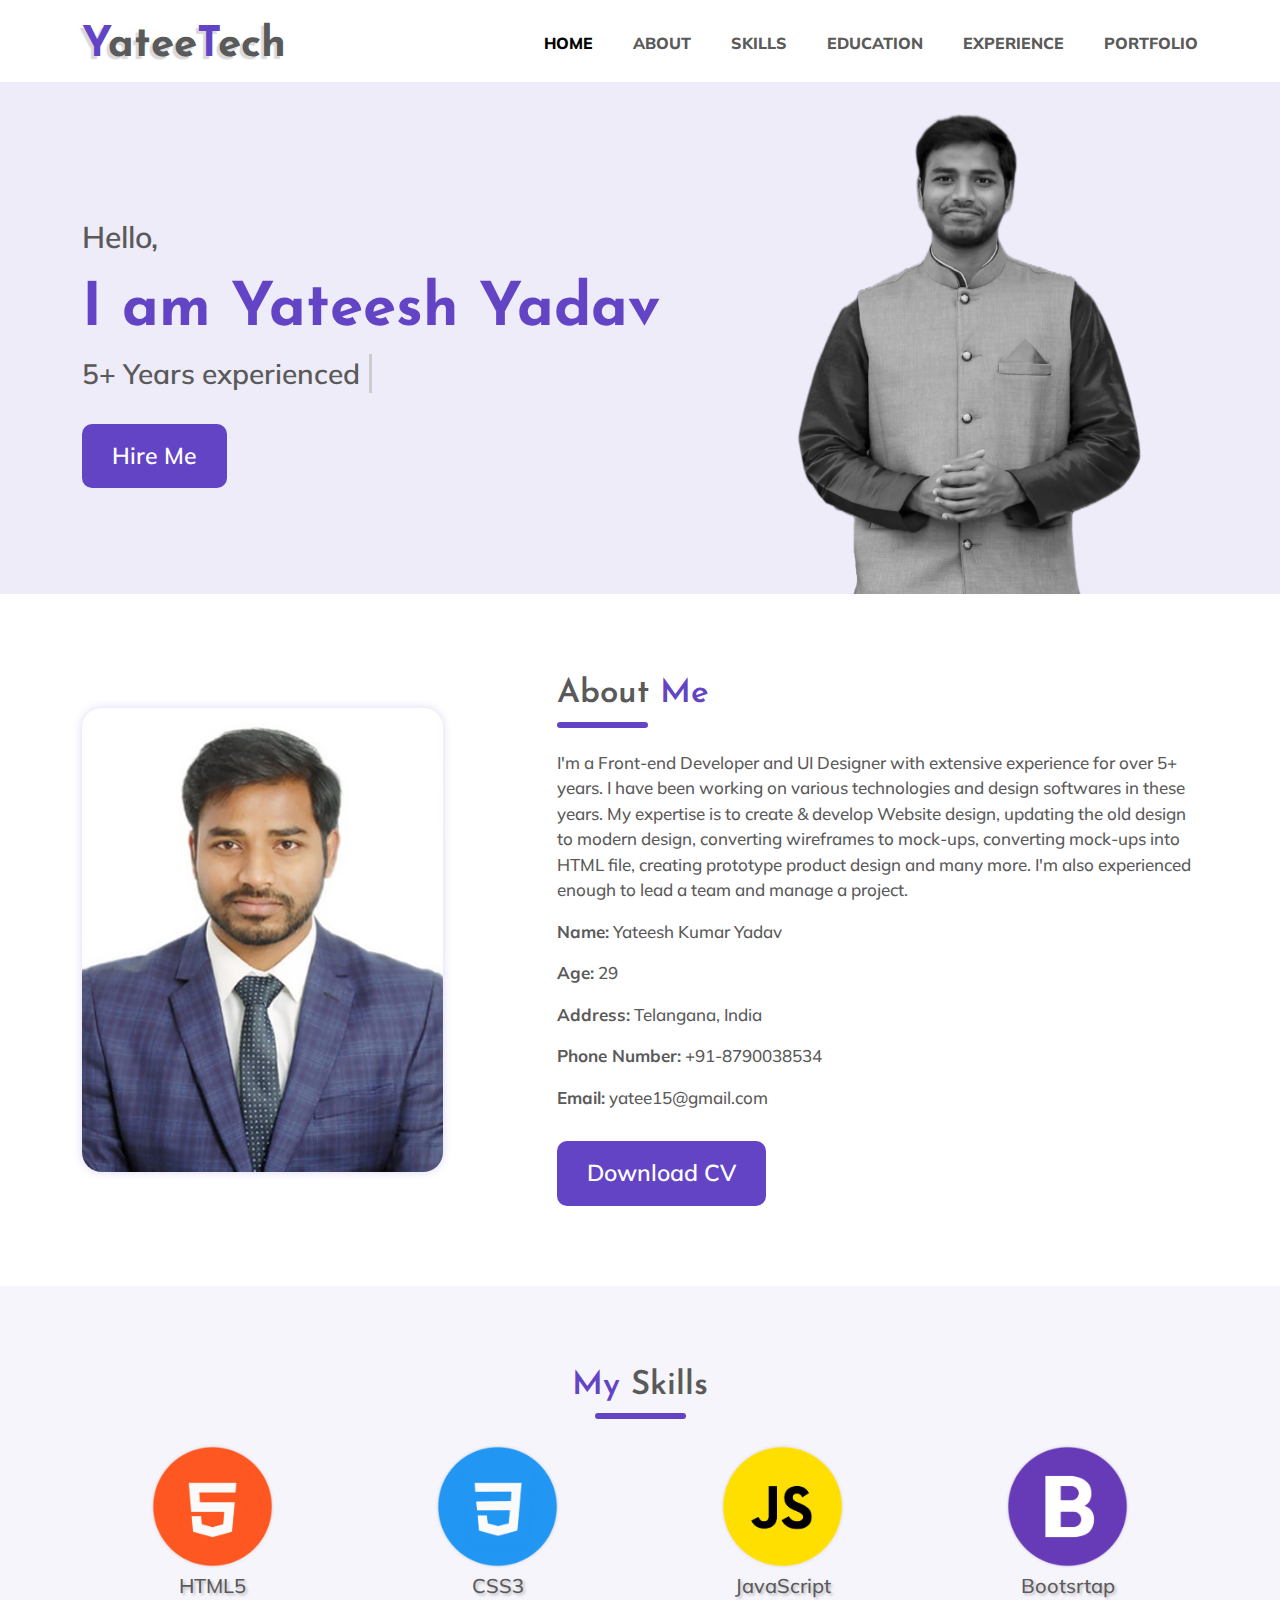
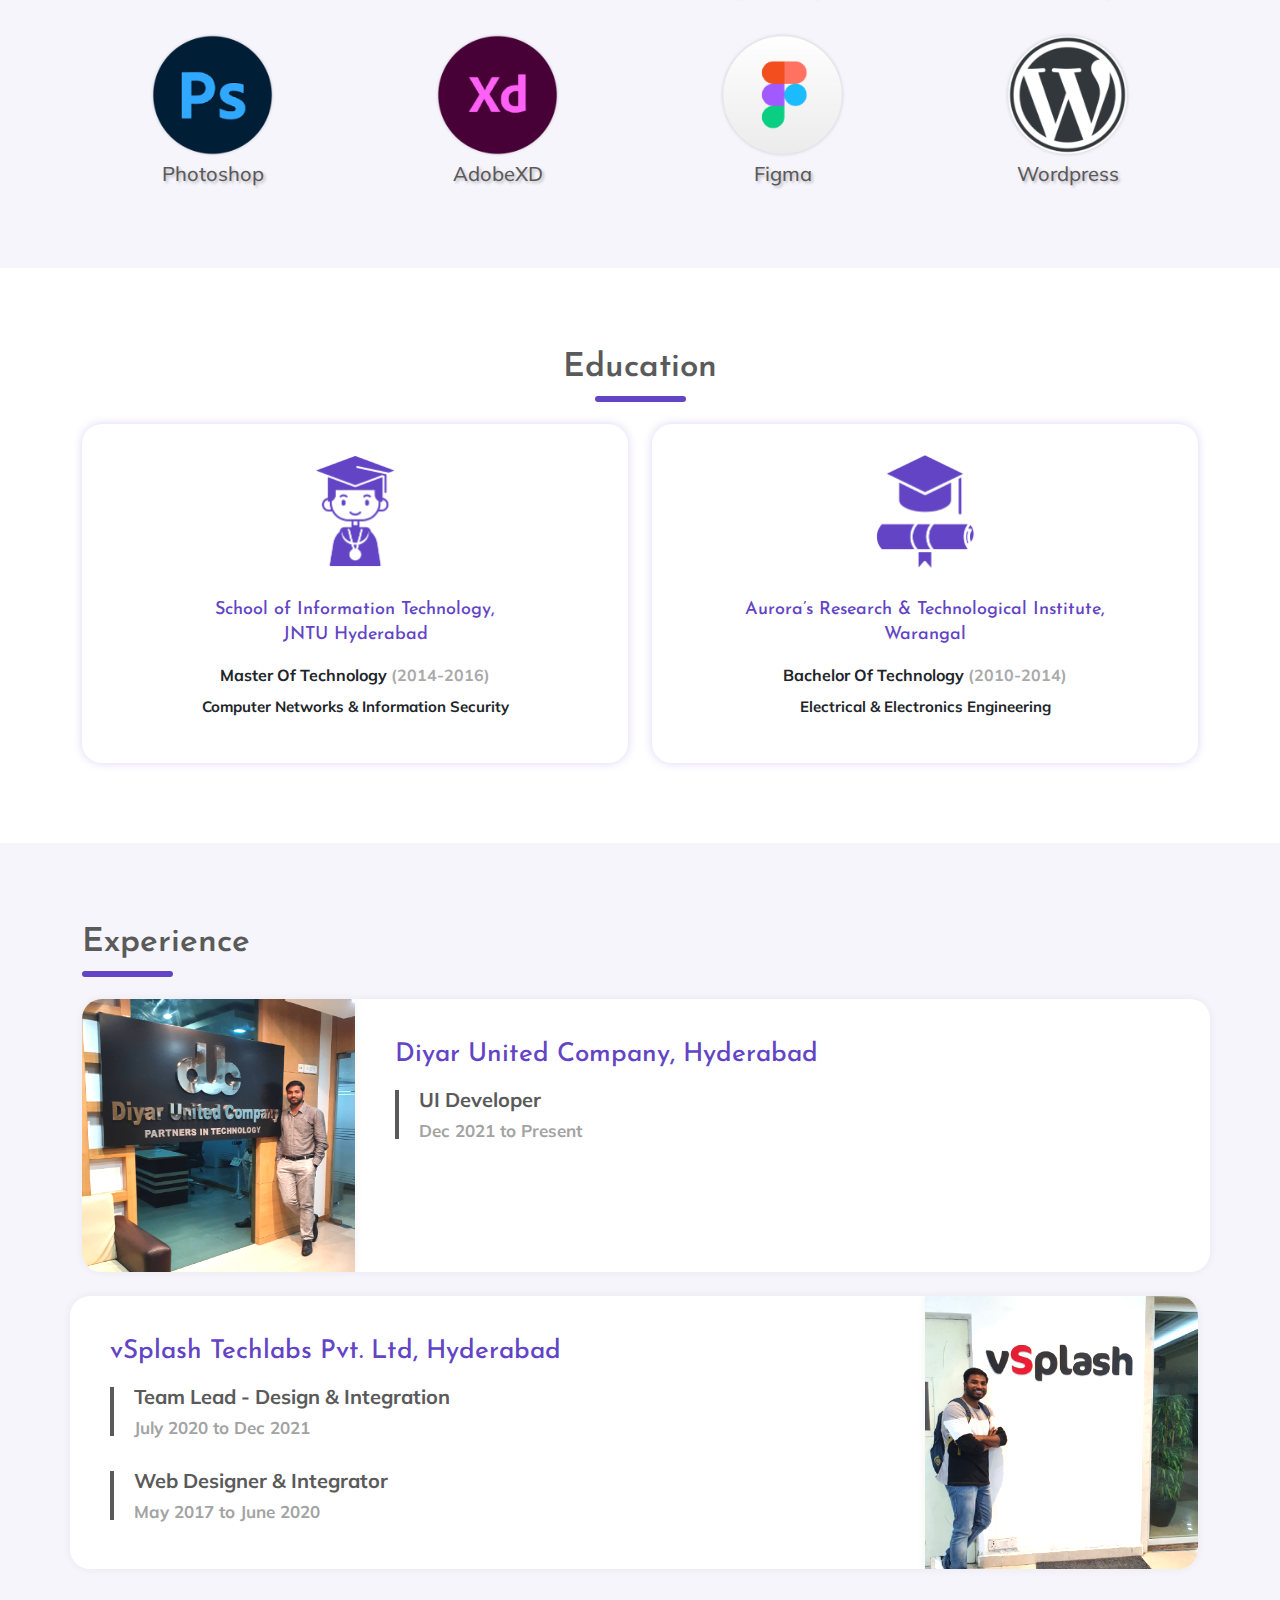
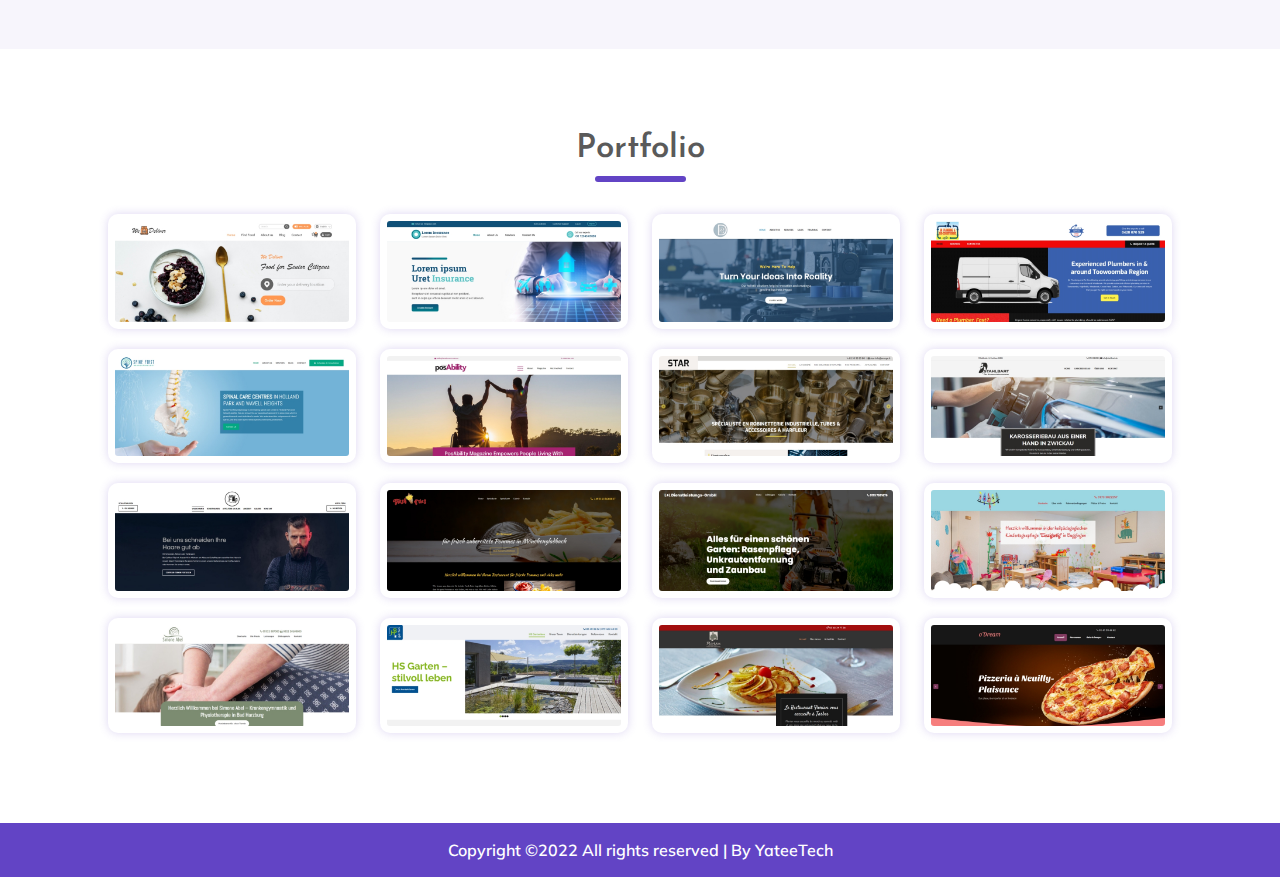
<file: index_port.html>
<!DOCTYPE html>
<html lang="en">
<head>
  <title>YateeTech</title>
  <meta charset="utf-8">
  <meta name="viewport" content="width=device-width, initial-scale=1">
  <link rel="icon" type="image/x-icon" href="favicon.png">
  <link href="https://cdn.jsdelivr.net/npm/bootstrap@5.1.3/dist/css/bootstrap.min.css" rel="stylesheet">
  <script src="https://cdn.jsdelivr.net/npm/bootstrap@5.1.3/dist/js/bootstrap.bundle.min.js"></script>
  <script src="https://ajax.googleapis.com/ajax/libs/jquery/3.6.0/jquery.min.js"></script>
  <link rel="stylesheet" href="style_port.css">
  <link rel="stylesheet" href="lightboxed.css">
</head>
<body data-bs-spy="scroll" data-bs-target=".navbar" data-bs-offset="50">
<!--nav start-->
<nav class="navbar navbar-expand-lg bg-light fixed-top y_nav">
  <div class="container">
    <a class="navbar-brand" href="#"><span class="y_s1">Y</span>atee<span class="y_s1">T</span>ech</a>
    <button class="navbar-toggler menu collapsed" type="button" data-bs-toggle="collapse" data-bs-target="#collapsibleNavbar">
	  <span></span>
	  <span></span>
	  <span></span>
    </button>
    <div class="collapse navbar-collapse justify-content-end y_ham" id="collapsibleNavbar">
      <ul class="navbar-nav">
        <li class="nav-item">
          <a class="nav-link" href="#home">Home</a>
        </li>
        <li class="nav-item">
          <a class="nav-link" href="#about">About</a>
        </li>
		<li class="nav-item">
          <a class="nav-link" href="#skills">Skills</a>
        </li> 
        <li class="nav-item">
          <a class="nav-link" href="#educ">Education</a>
        </li>    
		<li class="nav-item">
          <a class="nav-link" href="#exp">Experience</a>
        </li> 
		<li class="nav-item">
          <a class="nav-link" href="#port">Portfolio</a>
        </li> 
      </ul>
    </div>
  </div>
</nav>
<!--nav end-->

<!--hero start-->
<section class="y_hero" id="home">
	<div class="container">
		<div class="row">
			<div class="col-sm-7 d-flex align-items-center">
				<div>
				<p class="y_txt1">Hello,</p>
				<h1 class="y_title">I am Yateesh Yadav</h1>
				<p class="y_txtAnim">5+ Years experienced <span class="typed-text"></span><span class="cursor">&nbsp;</span></p>
				<button type="button" class="btn btn-primary y_bcv">Hire Me</button>
				</div>
			</div>
			<div class="col-sm-5 d-flex justify-content-center">
				<img class="img-fluid" src="images/prof_hero.png" alt="yateesh_photo">
			</div>
		</div>
	</div>
</section>
<!--hero end-->

<!--about start-->
<section class="y_about y_spad" id="about">
	<div class="container">
		<div class="row">
			<div class="col-sm-5 d-flex align-items-center y_iorder">
				<img class="img-fluid" src="images/profile_img2.jpeg" alt="profile_img">
			</div>
			<div class="col-sm-7 d-flex align-items-center">
				<div>
				<h2 class="y_subT">About <span class="y_styleT">Me</span></h2>
				<div class="y_div"></div>
				<p class="y_subP">I'm a Front-end Developer and UI Designer with extensive experience for over 5+ years. I have been working on various technologies and design softwares in these years. My expertise is to create & develop Website design, updating the old design to modern design, converting wireframes to mock-ups, converting mock-ups into HTML file, creating prototype product design and many more. I'm also experienced enough to lead a team and manage a project.</p>
				<p class="y_subP"><strong>Name:</strong> Yateesh Kumar Yadav</p>
				<p class="y_subP"><strong>Age:</strong> 29</p>
				<p class="y_subP"><strong>Address:</strong> Telangana, India</p>
				<p class="y_subP"><strong>Phone Number:</strong> +91-8790038534</p>
				<p class="y_subP"><strong>Email:</strong> yatee15@gmail.com</p>
				<a href="resume.pdf" class="btn btn-primary y_bcv" target="_blank">Download CV</a>
				</div>
			</div>
		</div>
	</div>
</section>
<!--about end-->

<!--skill start-->
<section class="y_skill y_spad" id="skills">
	<div class="container text-center">
		<h2 class="y_subT"><span class="y_styleT">My</span> Skills</h2>
		<div class="y_div mx-auto"></div>
		<div class="row">
			<div class="col-sm-3">
				<div class="y_spod">
					<img class="img-fluid" src="images/icon1.png" alt="html">
					<p class="mb-0">HTML5</p>
				</div>
			</div>
			<div class="col-sm-3">
				<div class="y_spod">
					<img class="img-fluid" src="images/icon2.png" alt="css3">
					<p class="mb-0">CSS3</p>
				</div>
			</div>
			<div class="col-sm-3">
				<div class="y_spod">
					<img class="img-fluid" src="images/icon3.png" alt="javaScript">
					<p class="mb-0">JavaScript</p>
				</div>
			</div>
			<div class="col-sm-3">
				<div class="y_spod">
					<img class="img-fluid" src="images/icon4.png" alt="bootsrtap">
					<p class="mb-0">Bootsrtap</p>
				</div>
			</div>
		</div>
		<div class="row y_stop">
			<div class="col-sm-3">
				<div class="y_spod">
					<img class="img-fluid" src="images/icon5.png" alt="photoshop">
					<p class="mb-0">Photoshop</p>
				</div>
			</div>
			<div class="col-sm-3">
				<div class="y_spod">
					<img class="img-fluid" src="images/icon6.png" alt="adobexd">
					<p class="mb-0">AdobeXD</p>
				</div>
			</div>
			<div class="col-sm-3">
				<div class="y_spod">
					<img class="img-fluid" src="images/icon7.png" alt="figma">
					<p class="mb-0">Figma</p>
				</div>
			</div>
			<div class="col-sm-3">
				<div class="y_spod">
					<img class="img-fluid" src="images/icon8.png" alt="wordpress">
					<p class="mb-0">Wordpress</p>
				</div>
			</div>
		</div>
	</div>
</section>
<!--skill end-->

<!--education start-->
<section class="y_educ y_spad" id="educ">
	<div class="container text-center">
		<h2 class="y_subT">Education</h2>
		<div class="y_div mx-auto"></div>
		
		<div class="row">
			<div class="col-sm-6">
				<div class="card y_card">
					<img class="card-img-top" src="images/grad_b.png" alt="graduation">
					<div class="card-body text-center">
					<h4 class="card-title">School of Information Technology,<br>JNTU Hyderabad</h4>
					<p class="card-text y_etech">Master of Technology <span class="y_eyear">(2014-2016)</span></p>
					<p class="card-text y_ecrse">Computer Networks & Information Security</p>
					</div>
				</div>
			</div>
			<div class="col-sm-6">
				<div class="card y_card y_ctop">
					<img class="card-img-top" src="images/grad_m.png" alt="graduation">
					<div class="card-body text-center">
					<h4 class="card-title">Aurora’s Research & Technological Institute,<br>Warangal</h4>
					<p class="card-text y_etech">Bachelor of Technology <span class="y_eyear">(2010-2014)</span></p>
					<p class="card-text y_ecrse">Electrical & Electronics Engineering</p>
					</div>
				</div>
			</div>
		</div>
	</div>
</section>
<!--education end-->

<!--experience start-->
<section class="y_skill y_spad y_exp" id="exp">
	<div class="container">
		<h2 class="y_subT">Experience</h2>
		<div class="y_div"></div>
		<div class="row">
			<div class="col-sm-3 y_exp1"><img class="img-fluid" src="images/duc_job.png" alt="duc_job"></div>
			<div class="col-sm-9 y_exp2">
				<h3>Diyar United Company, Hyderabad</h3>
				<div class="y_role">
				<p class="y_pos">UI Developer</p>
				<p class="y_date mb-0">Dec 2021 to Present</p>
				</div>
			</div>
		</div>
		<div class="row mt-4">
			<div class="col-sm-9 y_exp3">
				<h3>vSplash Techlabs Pvt. Ltd, Hyderabad</h3>
				<div class="y_role">
				<p class="y_pos">Team Lead - Design & Integration</p>
				<p class="y_date mb-0">July 2020 to Dec 2021</p>
				</div>
				<div class="y_role mb-0">
				<p class="y_pos">Web Designer & Integrator</p>
				<p class="y_date mb-0">May 2017 to June 2020</p>
				</div>
			</div>
			<div class="col-sm-3 y_exp4"><img class="img-fluid" src="images/vsp_job.png" alt="vsp_job"></div>
		</div>
	</div>
</section>
<!--experience end-->

<!--portfolio start-->
<section class="y_port y_spad" id="port">
	<div class="container-fuild text-center">
			<h2 class="y_subT">Portfolio</h2>
			<div class="y_div mx-auto"></div>
			 <!--Gallery Start-->
				<div>
				<img class="lightboxed" rel="group1" src="sites/re/web_1.jpg" data-link="sites/web_1.png" alt="" />
				<img class="lightboxed" rel="group1" src="sites/re/web_1a.jpg" data-link="sites/web_1a.png" alt="" />
				<img class="lightboxed" rel="group1" src="sites/re/web_2.jpg" data-link="sites/web_2.png" alt="" />
				<img class="lightboxed" rel="group1" src="sites/re/web_3.jpg" data-link="sites/web_3.png" alt="" />
				<img class="lightboxed" rel="group1" src="sites/re/web_4.jpg" data-link="sites/web_4.png" alt="" />
				<img class="lightboxed" rel="group1" src="sites/re/web_5.jpg" data-link="sites/web_5.png" alt="" />
				<img class="lightboxed" rel="group1" src="sites/re/web_6.jpg" data-link="sites/web_6.png" alt="" />
				<img class="lightboxed" rel="group1" src="sites/re/web_7.jpg" data-link="sites/web_7.png" alt="" />
				<img class="lightboxed" rel="group1" src="sites/re/web_8.jpg" data-link="sites/web_8.png" alt="" />
				<img class="lightboxed" rel="group1" src="sites/re/web_9.jpg" data-link="sites/web_9.png" alt="" />
				<img class="lightboxed" rel="group1" src="sites/re/web_10.jpg" data-link="sites/web_10.png" alt="" />
				<img class="lightboxed" rel="group1" src="sites/re/web_11.jpg" data-link="sites/web_11.png" alt="" />
				<img class="lightboxed" rel="group1" src="sites/re/web_12.jpg" data-link="sites/web_12.png" alt="" />
				<img class="lightboxed" rel="group1" src="sites/re/web_13.jpg" data-link="sites/web_13.png" alt="" />
				<img class="lightboxed" rel="group1" src="sites/re/web_14.jpg" data-link="sites/web_14.png" alt="" />
				<img class="lightboxed" rel="group1" src="sites/re/web_15.jpg" data-link="sites/web_15.png" alt="" />
				</div>
			<!--Gallery End-->
	</div>
</section>
<!--portfolio end-->

<!--footer start-->
<footer>
	<div class="container text-center">
		<p class="mb-0">Copyright ©2022 All rights reserved | By <span class="y_ftr">YateeTech</span></p>
	</div>
</footer>
<!--footer end-->

<!--script start-->
<script src="port_script.js"></script>
<script src="lightboxed.js"></script>
<!--script end-->

</body>
</html>
</file>
<file: style_port.css>
/*Font Link*/
@import url('https://fonts.googleapis.com/css2?family=Josefin+Sans:wght@100;200;300;400;500;600;700&family=Mulish:wght@200;300;400;500;600;700;800;900&display=swap');

/*choose font
font-family: 'Josefin Sans', sans-serif;
font-family: 'Mulish', sans-serif;
*/

:root{
	--purple:#6244C5;
	--black:#5A5A5A;
	--gray:#f5f5f5;
	--white:#fff;
}

/*Global Style*/
*{
	box-sizing:border-box;
}
body { 
	background-color: var(--white); 
	font-family: 'Mulish', sans-serif;
	font-size:17px;
	color:var(--black);
	line-height:1.4;
	padding-top: 90px;
}


/*Logo*/
a.navbar-brand {
    color: #5A5A5A;
    font-family: 'Josefin Sans', sans-serif;
    font-weight: 700;
    line-height: 1;
    font-size: 50px;
    text-shadow: -3px 3px 1px #00000026;
	padding-bottom: 0px;
}
span.y_s1 {
    color: #6244C5;
}

/*Nav Bar*/
.y_nav {
    padding-top: 20px;
    padding-bottom: 15px;
	background-color:#fff !important;
}
ul.navbar-nav li {
    text-transform: uppercase;
    font-weight: 800;
}
ul.navbar-nav li a {
    color: var(--black);
    padding: 0px !important;
    margin-left: 40px;
}
ul.navbar-nav li a:hover,ul.navbar-nav li a.active,ul.navbar-nav li a:focus{
	color: var(--purple);
}
.y_nav button:focus:not(:focus-visible) {
    outline: 0;
    border: none;
    box-shadow: none;
}

/*Nav Ham Style*/
.navbar-toggler.menu span {
    display: block;
    background-color: var(--purple);
    height: 3px;
    width: 25px;
    margin-top: 5px;
    margin-bottom: 4px;
    -webkit-transform: rotate(0deg);
    -moz-transform: rotate(0deg);
    -o-transform: rotate(0deg);
    transform: rotate(0deg);
    position: relative;
    left: 0;
    opacity: 1;
}

.navbar-toggler.menu span:nth-child(1),
.navbar-toggler.menu span:nth-child(3) {
    -webkit-transition: transform .35s ease-in-out;
    -moz-transition: transform .35s ease-in-out;
    -o-transition: transform .35s ease-in-out;
    transition: transform .35s ease-in-out;
}

.navbar-toggler.menu:not(.collapsed) span:nth-child(1) {
    position: absolute;
    left: 12px;
    top: 5px;
    -webkit-transform: rotate(135deg);
    -moz-transform: rotate(135deg);
    -o-transform: rotate(135deg);
    transform: rotate(135deg);
    opacity: 0.9;
}

.navbar-toggler.menu:not(.collapsed) span:nth-child(2) {
    height: 12px;
    visibility: hidden;
    background-color: transparent;
}

.navbar-toggler.menu:not(.collapsed) span:nth-child(3) {
    position: absolute;
    left: 12px;
    top: 5px;
    -webkit-transform: rotate(-135deg);
    -moz-transform: rotate(-135deg);
    -o-transform: rotate(-135deg);
    transform: rotate(-135deg);
    opacity: 0.9;
}
button.navbar-toggler {
    position: relative;
}

/*hero*/
.y_hero {
    background: #efecf9;
	padding-top: 50px;
}
.y_hero img {
    width: 90%;
    filter: grayscale(1);
}
p.y_txt1 {
    font-size: 36px;
    font-weight: 600;
}
h1.y_title {
    color: var(--purple);
    font-family: 'Josefin Sans', sans-serif;
    font-size: 70px;
    font-weight: 700;
}
p.y_txtAnim {
    font-size: 32px;
    font-weight: 600;
    color: var(--black);
}
.y_bcv {
    background-color: var(--purple);
    border: none;
    font-size: 26px;
    font-weight: 600;
    padding: 15px 30px;
    border-radius: 10px;
    margin-top: 20px;
}
.y_bcv:hover,.y_bcv:focus {
    background-color: #4e369e;
	box-shadow:none !important;
	outline:none !important;
}

/*type text animation*/
p span.typed-text {
  font-weight: normal;
  color: var(--purple);
  font-weight: 700;
}
p span.cursor {
  display: inline-block;
  background-color: #ccc;
  margin-left: 0.1rem;
  width: 3px;
  animation: blink 1s infinite;
}
p span.cursor.typing {
  animation: none;
}

/*about*/
.y_spad {
    padding: 80px 20px;
}
.y_about img {
    border-radius: 20px;
    box-shadow: 0px 0px 10px #6244c538;
}
h2.y_subT {
    font-size: 40px;
    font-family: 'Josefin Sans', sans-serif;
    font-weight: 600;
}
.y_div {
    width: 91px;
    height: 6px;
    background-color: var(--purple);
    border-radius: 20px;
    margin-bottom: 30px;
}
span.y_styleT {
    color: var(--purple);
}
p.y_subP {
    font-size: 20px;
    line-height: 1.5;
    font-weight: 500;
}

/*skills*/
.y_skill {
	background:#f7f5fc;
}
.y_spod img {
    width: 50%;
    transition: transform 1s;
    cursor: pointer;
}
.y_spod img:hover {
    transform: scale(1.1);
}
.y_spod p {
    font-size: 24px;
    font-weight: 500;
    text-shadow: 2px 2px 3px #0000003b;
}
.y_stop{
	margin-top:30px;
}

/*education*/
.y_card {
    border-radius: 20px;
    box-shadow: 0px 0px 10px #6244c538;
    border: none;
    padding: 40px;
}
.y_card img.card-img-top {
    width: 125px;
    display: block;
    margin: auto;
    margin-bottom: 20px;
}
.y_card h4.card-title {
    font-family: 'Josefin Sans', sans-serif;
    font-size: 25px;
    color: var(--purple);
    margin-bottom: 15px;
	line-height: 1.4;
}
p.card-text.y_etech {
    font-size: 20px;
    font-weight: 700;
    text-transform: capitalize;
	margin-bottom: 10px;
}
span.y_eyear {
    color: #a9a9a9;
}
p.card-text.y_ecrse {
    font-size: 18px;
    font-weight: 700;
}

/*experience*/
.y_exp1 img {
    filter: brightness(1.2);
    border-top-left-radius: 20px;
    border-bottom-left-radius: 20px;
    box-shadow: 0px 0px 10px #0000000f;
}
.y_exp4 img {
    filter: brightness(1.2);
    border-top-right-radius: 20px;
    border-bottom-right-radius: 20px;
    box-shadow: 0px 0px 10px #0000000f;
}
.y_exp .y_exp1 {
    padding-right: 0px;
}
.y_exp .y_exp2{
	background-color: #fff;
    border-top-right-radius: 20px;
    border-bottom-right-radius: 20px;
    box-shadow: 0px 0px 10px #0000000f;
	padding: 40px;
}
.y_exp .y_exp3{
	background-color: #fff;
    border-top-left-radius: 20px;
    border-bottom-left-radius: 20px;
    box-shadow: 0px 0px 10px #0000000f;
	padding: 40px;
	font-weight: 600;
}
.y_exp .y_exp4 {
    padding-left: 0px;
}
.y_exp2 h3, .y_exp3 h3 {
    font-family: 'Josefin Sans', sans-serif;
    color: var(--purple);
    font-size: 32px;
	margin-bottom: 25px;
}
.y_role {
    border-left: 4px solid var(--black);
    padding-left: 20px;
	margin-bottom: 35px;
}
p.y_pos {
    font-size: 24px;
    font-weight: 700;
    margin-bottom: 12px;
    line-height: 1.0;
}
p.y_date {
    font-size: 20px;
    font-weight: 700;
    color: #a3a3a3;
    line-height: 1.0;
}

/*gallery*/
.gallery_sec{
    padding: 20px;
    width: 100%;
    display: flex;
    justify-content: center;
    align-items: center;
    flex-direction: column;
    margin: 40px auto;
}
.gallery_sec ul{
    display: flex;
    justify-content: center;
    align-items: center;
    flex-wrap: wrap;
    margin-bottom: 20px;
}
.gallery_sec ul li{
    list-style: none;
    background: #eee;
    padding: 12px 20px;
    margin: 5px;
    letter-spacing: 1px;
    cursor: pointer;
}
.gallery_sec ul li.active{
    background: #058dc7;
    color: #fff;
}
.product{
    display: flex;
    justify-content: center;
    align-items: center;
    flex-wrap: wrap;
}
.product .itemBox{
    position: relative;
    width: 300px;
    height: 300px;
    margin: 5px;
    display: block;
}
.product .itemBox.hide{
    display: none;
}
.product .itemBox img{
    position: absolute;
    top: 0;
    left: 0;
    width: 100%;
    height: 100%;
    object-fit: cover;
}

/*footer*/
footer {
    background-color: var(--purple);
    padding: 16px 20px;
    color: var(--white);
    font-weight: 600;
}


/*Media Queries*/
@media screen and (max-width:1400px){
body { 
	font-size:16px;
	padding-top: 80px;
}
a.navbar-brand {
    font-size: 42px;
}	
.y_hero {
    padding-top: 30px;
}
p.y_txt1 {
    font-size: 30px;
}
h1.y_title {
    font-size: 60px;
}
p.y_txtAnim {
    font-size: 28px;
}
.y_bcv {
    font-size: 23px;
    margin-top: 15px;
}
.y_hero img {
    width: 80%;
}
h2.y_subT {
    font-size: 33px;
}
p.y_subP {
    font-size: 17px;
}
.y_div {
    margin-bottom: 22px;
}
.y_about img {
    width: 80%;
}
.y_spod p {
    font-size: 20px;
}
.y_card {
    padding: 30px;
}
.y_card img.card-img-top {
    width: 100px;
	margin-bottom: 14px;
}
.y_card h4.card-title {
    font-size: 18px;
}
p.card-text.y_etech {
    font-size: 16px;
}
p.card-text.y_ecrse {
    font-size: 15px;
}
.y_exp2 h3, .y_exp3 h3 {
    font-size: 26px;
    margin-bottom: 20px;
}
p.y_pos {
    font-size: 20px;
}
p.y_date {
    font-size: 17px;
}
}

@media screen and (max-width:1024px){
body {
    font-size: 15px;
	padding-top: 70px;
}
a.navbar-brand {
    font-size: 30px;
}
ul.navbar-nav li a {
    margin-left: 35px;
}	
p.y_txt1 {
    font-size: 22px;
}
h1.y_title {
    font-size: 45px;
}
p.y_txtAnim {
    font-size: 22px;
}
.y_bcv {
    font-size: 17px;
    margin-top: 10px;
}
.y_hero img {
    width: 74%;
}
.y_spad {
    padding: 50px 20px;
}
h2.y_subT {
    font-size: 26px;
}
.y_div {
    width: 62px;
    margin-bottom: 20px;
}
p.y_subP {
    font-size: 15px;
}
.y_spod p {
    font-size: 16px;
}
.y_exp2 h3, .y_exp3 h3 {
    font-size: 22px;
    margin-bottom: 15px;
}
p.y_pos {
    font-size: 17px;
    margin-bottom: 7px;
}
.y_role {
    margin-bottom: 25px;
}
}

@media screen and (max-width:768px){
body {
    padding-top: 60px;
}
ul.navbar-nav li a {
    margin-left: 0px;
}
ul.navbar-nav li {
    background: #f5f3fb;
    padding: 12px 25px;
    border-bottom: 1px solid #cfc6ed;
}
.y_nav .container {
    max-width: 100%;
    padding: 0px;
}
.y_nav {
	padding-top: 15px;
    padding-bottom: 0px;
}
a.navbar-brand {
    padding-left: 20px;
	margin-bottom: 13px;
}
button.navbar-toggler.menu {
    margin-right: 10px;
    padding-bottom: 13px;
}
p.y_txt1 {
    font-size: 18px;
}
h1.y_title {
    font-size: 30px;
}
p.y_txtAnim {
    font-size: 18px;
}
.y_bcv {
    font-size: 14px;
    margin-top: 5px;
}
.y_hero img {
    width: 90%;
}
.y_hero {
    padding-top: 20px;
}
.y_about img {
    width: 96%;
}
h2.y_subT {
    font-size: 25px;
}
p.y_subP {
    font-size: 14px;
}
.y_stop {
    margin-top: 22px;
}
.y_card img.card-img-top {
    width: 90px;
    margin-bottom: 10px;
}
.y_card {
    padding: 20px;
}
.y_card h4.card-title {
    font-size: 16px;
}
p.card-text.y_etech {
    font-size: 15px;
}
p.card-text.y_ecrse {
    font-size: 14px;
}
.y_exp .y_exp2 {
    padding: 25px;
}
.y_exp2 h3, .y_exp3 h3 {
    font-size: 19px;
    margin-bottom: 12px;
}
p.y_pos {
    font-size: 16px;
}
p.y_date {
    font-size: 14px;
}
.y_exp .y_exp3 {
    padding: 25px;
}
}

@media screen and (max-width:540px){
body {
    font-size: 14px;
}	
.y_hero {
    padding-top: 20px;
    padding-left: 20px;
    padding-right: 20px;
}
p.y_txt1 {
    font-size: 15px;
}
h1.y_title {
    font-size: 25px;
}
p.y_txtAnim {
    font-size: 14px;
}
.y_bcv {
    font-size: 14px;
    margin-top: 2px;
    padding: 11px 25px;
    margin-bottom: 20px;
}
.y_hero img {
    width: 65%;
}
.y_spad {
    padding: 30px 20px;
}
.y_about img {
    width: 80%;
    display: block;
    margin: auto;
}
.y_iorder{
	order:2;
}
.y_spod img {
    width: 30%;
}
.y_spod {
    margin-bottom: 15px;
}
.y_spod p {
    font-size: 14px;
}
.y_stop {
    margin-top: 0px;
}
.y_card {
    padding: 20px 15px;
}
p.card-text.y_ecrse {
    font-size: 13px;
}
p.card-text.y_etech {
    font-size: 14px;
    margin-bottom: 7px;
}
.y_card h4.card-title {
    font-size: 16px;
}
.y_card img.card-img-top {
    width: 83px;
    margin-bottom: 5px;
}
.y_ctop{
	margin-top:20px;
}
.y_exp1 img {
    border-top-right-radius: 20px;
    border-bottom-left-radius: 0px;
}
.y_exp .y_exp1 {
    padding-left: 0px;
    padding-right: 0px;
}
.y_exp .y_exp2 {
    border-top-right-radius: 0px;
    border-bottom-right-radius: 20px;
    border-bottom-left-radius: 20px;
    padding: 20px;
}
.y_exp2 h3, .y_exp3 h3 {
    font-size: 18px;
}
p.y_pos {
    font-size: 16px;
}
p.y_date {
    font-size: 14px;
}
.y_exp .y_exp2 .y_role {
    margin-bottom: 0px;
}
.y_exp4 img {
    border-top-right-radius: 20px;
    border-top-left-radius: 20px;
    border-bottom-right-radius: 0px;
    border-bottom-left-radius: 0px;
}
.y_exp .y_exp4 {
    padding-left: 0px;
    padding-right: 0px;
}
.y_exp .y_exp3 {
    border-top-left-radius: 0px;
    border-bottom-left-radius: 20px;
    border-bottom-right-radius: 20px;
    padding: 20px;
    order: 1;
}
}
</file>
<file: lightboxed.css>
.lightboxed {
    cursor: pointer;
    width: 20%;
    height: auto;
    display: inline-block;
    box-shadow: 0px 0px 10px #6244c538;
    padding: 7px;
    margin: 10px;
    border-radius: 10px;
    transition: transform 1s;
}
.lightboxed:hover {
    opacity: 0.8;
    filter: grayscale(1);
    transform: scale(1.1);
}
div#lightboxed--cache { position: fixed; left: -99999999px; }
div#lightboxed--container { display: none; position: fixed; top: 0; right: 0; bottom: 0; left: 0; background: #000; background: rgba(0,0,0,0.9); z-index: 9001; }
div#lightboxed--stage { position: absolute; top: 0; right: 0; bottom: 0; left: 0; width: 100%; height: 100%; overflow: hidden; }
div#lightboxed--content { position: absolute; top: 0; left: 0; }
div#lightboxed--content .lightboxed--frame { position: absolute; top: 0; left: 0; }
div#lightboxed--content .lightboxed--frame img , div#lightboxed--content .lightboxed--frame iframe { position: absolute; top: 50%; left: 50%; max-width: 100%; max-height: 100%; -ms-transform: translate(-50%,-50%); -webkit-transform: translate(-50%,-50%); transform: translate(-50%,-50%); border: 0; }
div#lightboxed--content .lightboxed--frame .lightboxed--caption { position: absolute; bottom: 0; right: 0; padding: 10px; background: #000; background: rgba(0,0,0,0.9); color: #fff!important; }
div#lightboxed--thumbs { display: none; position: absolute; bottom: 0; left: 50%; -ms-transform: translateX(-50%); -webkit-transform: translateX(-50%); transform: translateX(-50%); }
div#lightboxed--thumbs .lightboxed--thumb { float: left; overflow: hidden; border-radius: 2px; cursor: pointer; }
div#lightboxed--thumbs .lightboxed--thumb .lightboxed--thumb_border { position: relative; width: 100%; height: 100%; background: #fff; background: rgba(255,255,255,0.4); transition: 500ms background;  }
div#lightboxed--thumbs .lightboxed--thumb.lightboxed--active .lightboxed--thumb_border { background: rgba(255,255,255,0.7); transition: 500ms background; }
div#lightboxed--thumbs .lightboxed--thumb img { position: absolute; top: 50%; left: 50%; max-width: 100%; max-height: 100%; -ms-transform: translate(-50%,-50%); -webkit-transform: translate(-50%,-50%); transform: translate(-50%,-50%); }
div#lightboxed--bttn_close { position: absolute; top: 10px; right: 10px; background: #fff; background: rgba(255,255,255,0.6); background-image: url(controls.png); background-repeat: no-repeat; background-size: auto 100%; background-position: 100%; width: 30px; height: 30px; border-radius: 100%; cursor: pointer; }
div#lightboxed--bttn_next { display: none; position: absolute; top: 50%; right: 10px; background: #fff; background: rgba(255,255,255,0.6); background-image: url(controls.png); background-repeat: no-repeat; background-size: auto 100%; background-position: 50%; width: 30px; height: 30px; border-radius: 100%; cursor: pointer; -ms-transform: translateY(-50%); -webkit-transform: translateY(-50%); transform: translateY(-50%); }
div#lightboxed--bttn_prev { display: none; position: absolute; top: 50%; left: 10px; background: #fff; background: rgba(255,255,255,0.6); background-image: url(controls.png); background-repeat: no-repeat; background-size: auto 100%; background-position: 0%; width: 30px; height: 30px; border-radius: 100%; cursor: pointer; -ms-transform: translateY(-50%); -webkit-transform: translateY(-50%); transform: translateY(-50%); }


@media screen and (max-width:1024px){
.lightboxed {
    width: 22%;
    margin: 7px;
}
}
@media screen and (max-width: 768px){
.lightboxed {
    width: 30%;
}
}
@media screen and (max-width:540px){
.lightboxed {
    width: 45%;
    padding: 3px;
    margin: 5px;
}
}
</file>
